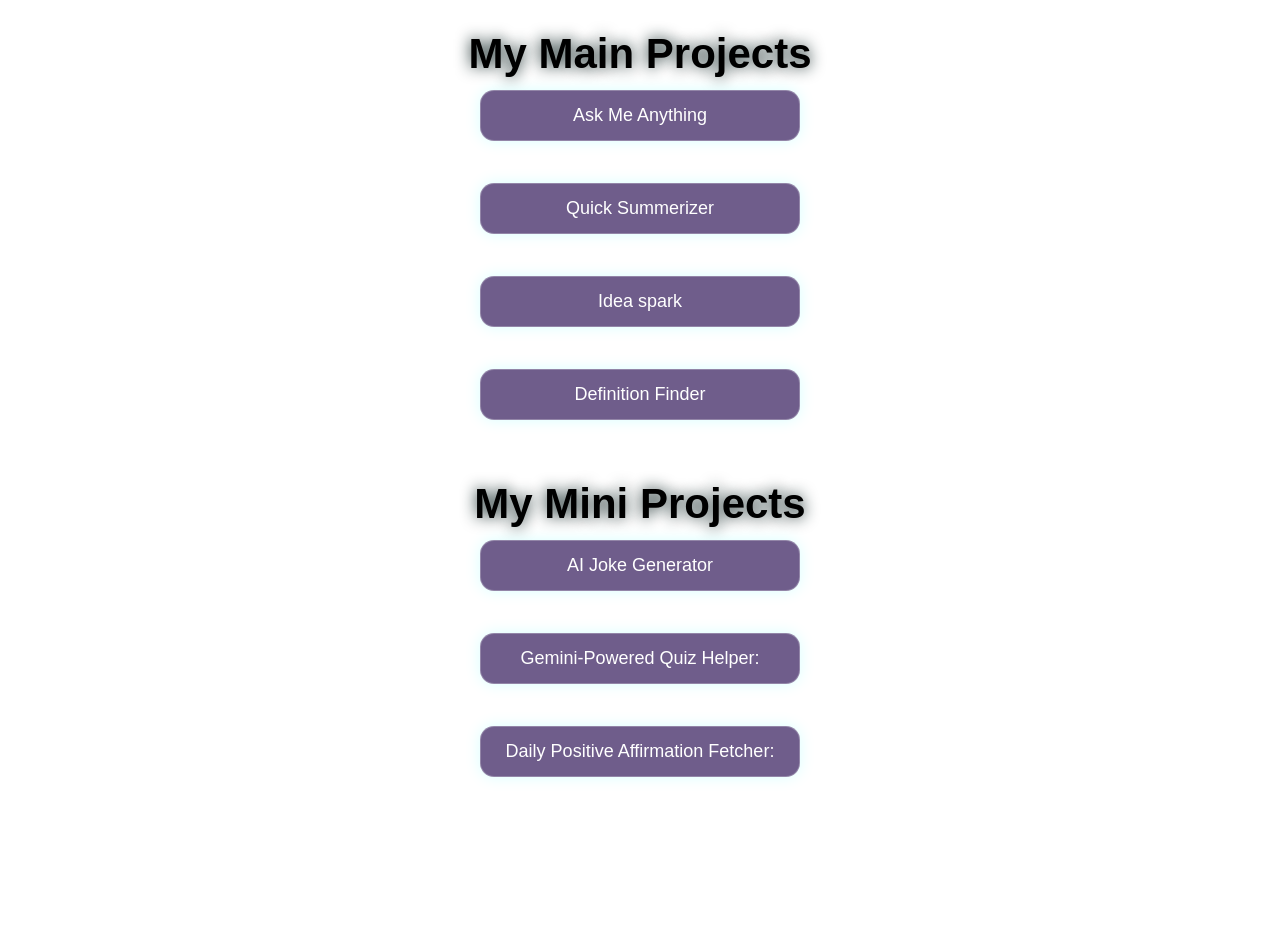
<file: index.html>
<!DOCTYPE html>
<html lang="en">
<head>
    <meta charset="UTF-8">
    <meta name="viewport" content="width=device-width, initial-scale=1.0">
    <title>Project phase-4</title>
    <link rel="stylesheet" href="style.css">
</head>
<body>


    <h1>My Main Projects</h1>

<a href="ask.html">Ask Me Anything</a><br>
<a href="quick.html">Quick Summerizer</a><br>
<a href="idea.html">Idea spark</a><br>
<a href="define.html">Definition Finder</a><br>


<h1>My Mini Projects</h1>
<a href="ask.html">AI Joke Generator</a><br>
<a href="quick.html">Gemini-Powered Quiz Helper:</a><br>
<a href="idea.html">Daily Positive Affirmation Fetcher:</a><br>

    
</body>
</html>
</file>
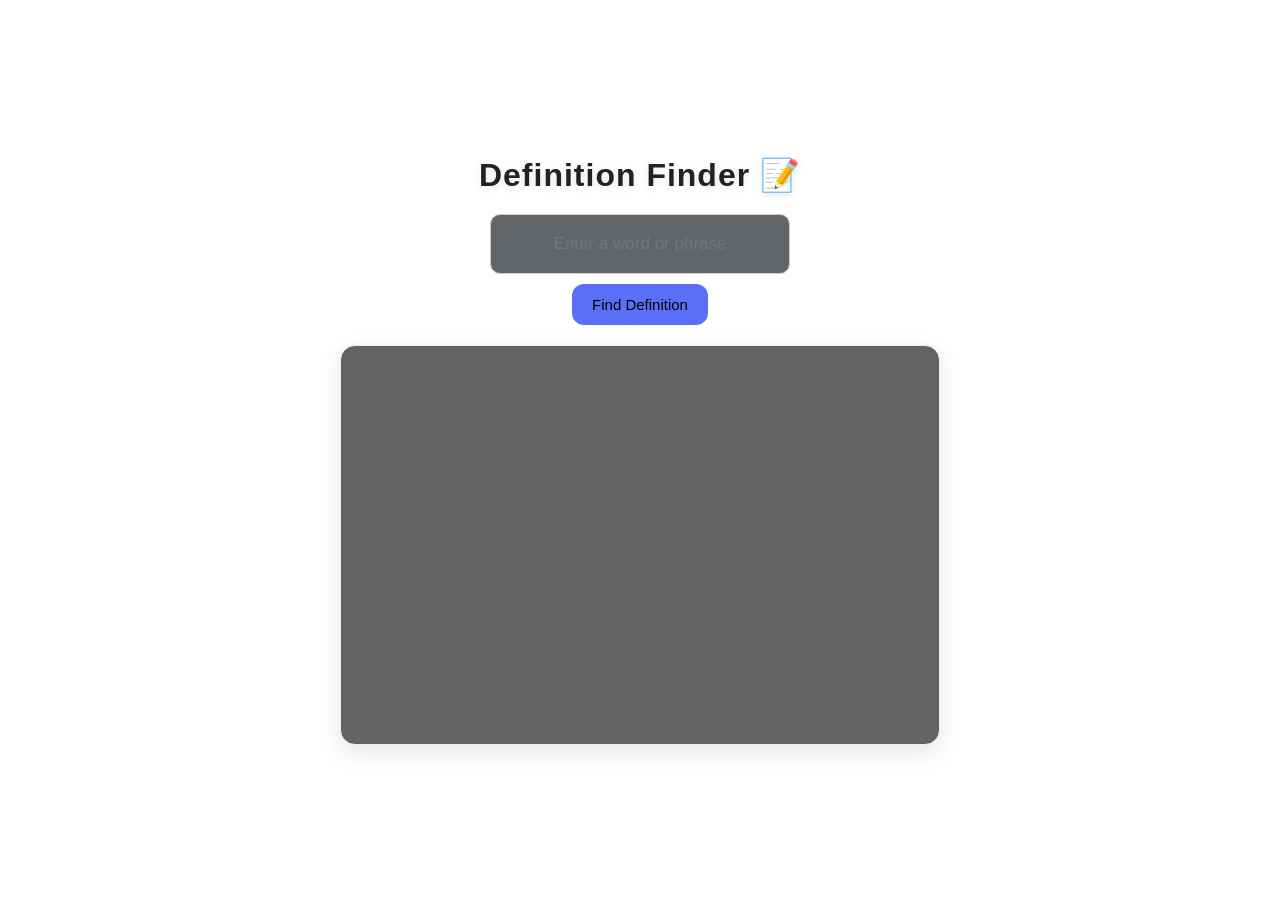
<file: define.html>
<!DOCTYPE html>
<html lang="en">
<head>
    <meta charset="UTF-8">
    <title>Definition Finder</title>
    <link rel="stylesheet" href="define.css">
</head>
<body>
    <h1>Definition Finder 📝</h1>
    <input type="text" id="textInput" placeholder="Enter a word or phrase" style="width: 300px; padding: 5px;">
    <button onclick="findDefinition()">Find Definition</button>
    <p id="definitionOutput" style="margin-top: 20px; font-weight: bold;"></p>

    <script src="define.js"></script>
</body>
</html>
</file>
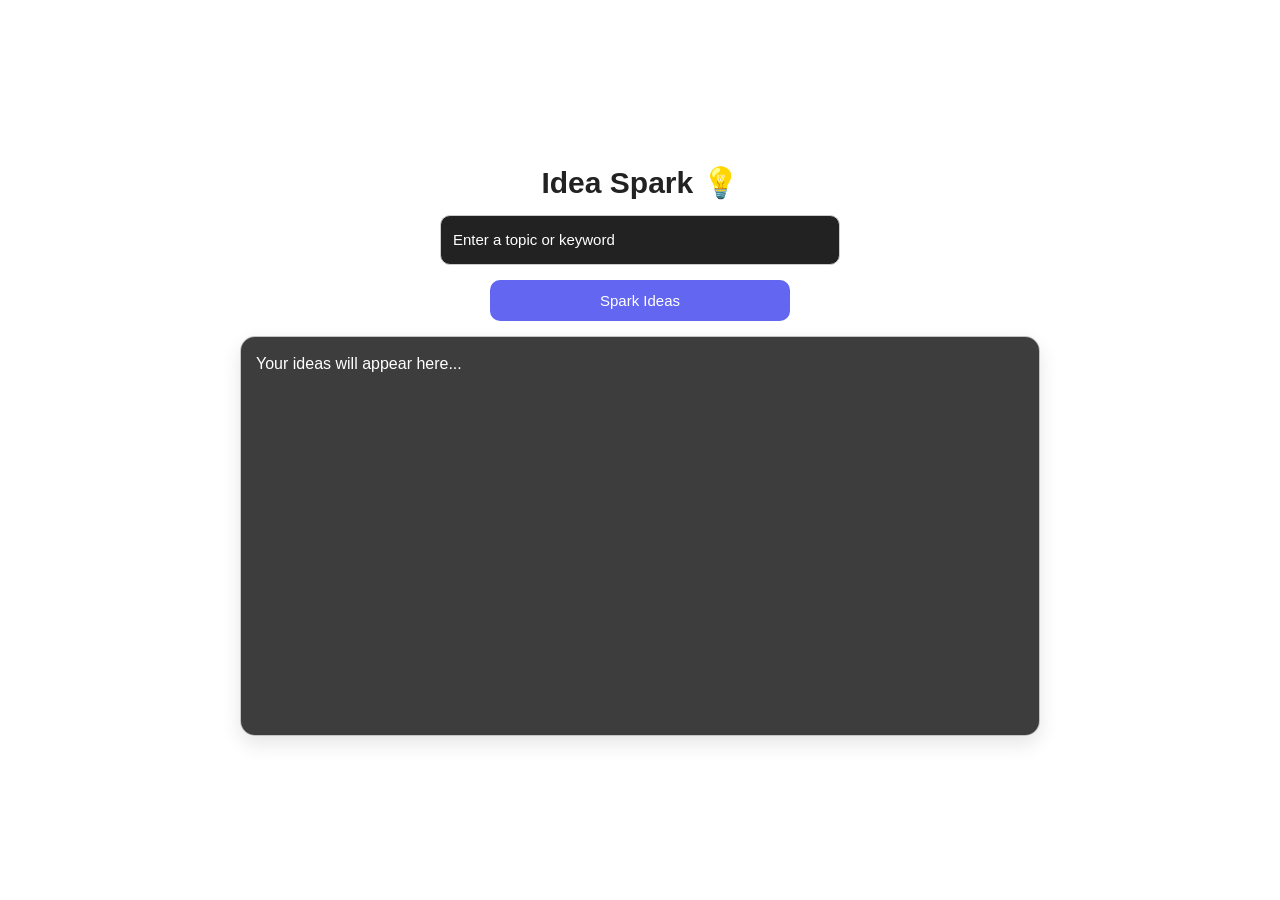
<file: idea.html>
<!DOCTYPE html>
<html lang="en">
<head>
    <meta charset="UTF-8">
    <title>Idea Spark 💡</title>
    <link rel="stylesheet" href="idea.css">
</head>
<body>

<div class="container">
    <h1>Idea Spark 💡</h1>

    <input 
        type="text" 
        id="textInput" 
        placeholder="Enter a topic or keyword"
    >

    <button onclick="generateIdea()">Spark Ideas</button>

    <div id="ideaOutput">Your ideas will appear here...</div>
</div>

<script src="idea.js"></script>
</body>
</html>
</file>
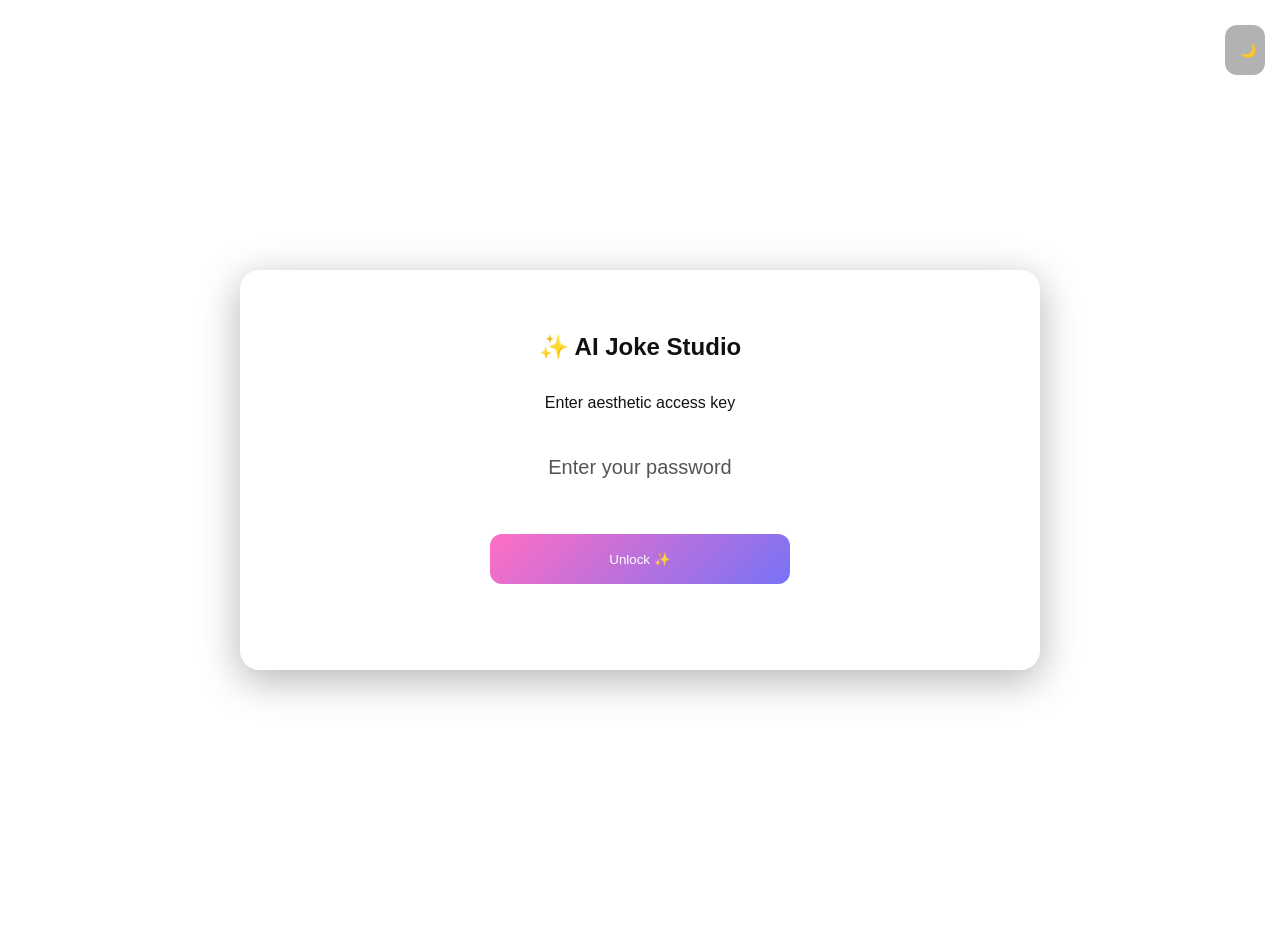
<file: joke.html>
<!DOCTYPE html>
<html lang="en">
<head>
  <meta charset="UTF-8">
  <title>Aesthetic AI Joke Generator</title>
  <link rel="stylesheet" href="joke.css">
</head>
<body>

<!-- <div class="blob pink"></div>
<div class="blob purple"></div>
<div class="blob blue"></div> -->

<button class="dark-btn" onclick="toggleDark()">🌙</button>

<div class="container">

  <!-- PIN PAGE -->
  <div class="card active" id="pinPage">
    <h1>✨ AI Joke Studio</h1>
    <p id="key">Enter aesthetic access key</p>
    <input id="pin" placeholder="Enter your password" maxlength="4">
    <button onclick="unlock()">Unlock ✨</button>
    <span id="error"></span>
  </div>

  <!-- JOKE PAGE -->
  <div class="card" id="jokePage">
    <h1>😂 Mood Booster</h1>

    <select id="type">
      <option id="soft" value="soft">Soft Funny 🌸</option>
      <option value="desi">Desi Vibes 🇮🇳</option>
      <option value="savage">Savage 😏</option>
      <option value="tech">Tech 🤓</option>
    </select>

    <button id="magicbtn" onclick="generate()">Generate Magic ✨</button>

    <div class="joke-box" id="jokeBox">
      Click generate and melt 🫠
    </div>

    <div class="actions">
      <button onclick="copyJoke()">📋</button>
      <button onclick="speakJoke()">🔊</button>
      <button onclick="clearJoke()">🧹</button>
    </div>
  </div>

</div>

<script src="joke.js"></script>
</body>
</html>
</file>
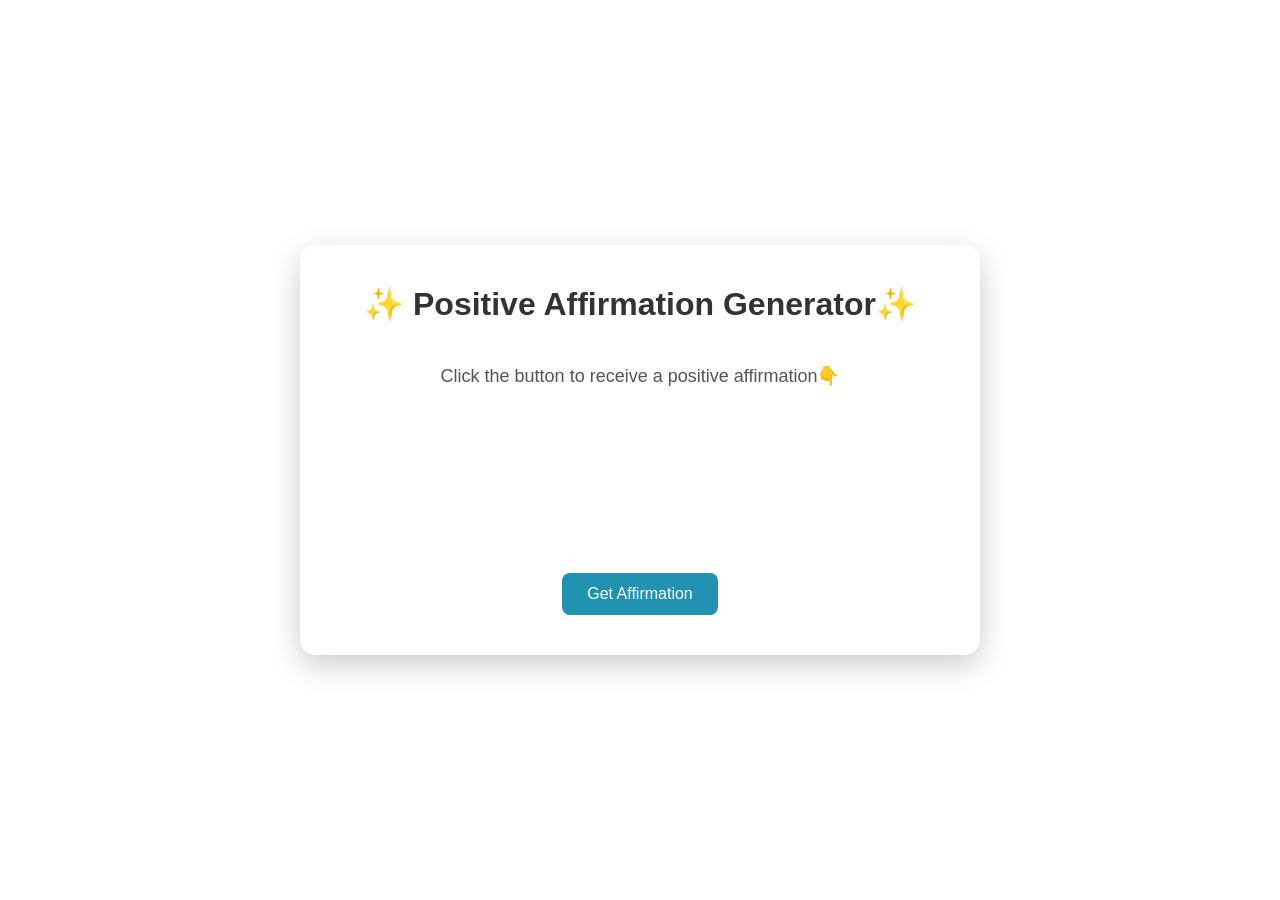
<file: positive.html>
<!DOCTYPE html>
<html>
<head>
<title>Positive Affirmation Generator</title>
<link rel="stylesheet" href="positive.css">
</head>

<body>

<div class="card">

<h1>✨ Positive Affirmation Generator✨</h1>

<p id="affirmation">
Click the button to receive a positive affirmation👇
</p>

<button onclick="getAffirmation()">Get Affirmation</button>

</div>

<script src="positive.js"></script>

</body>
</html>
</file>
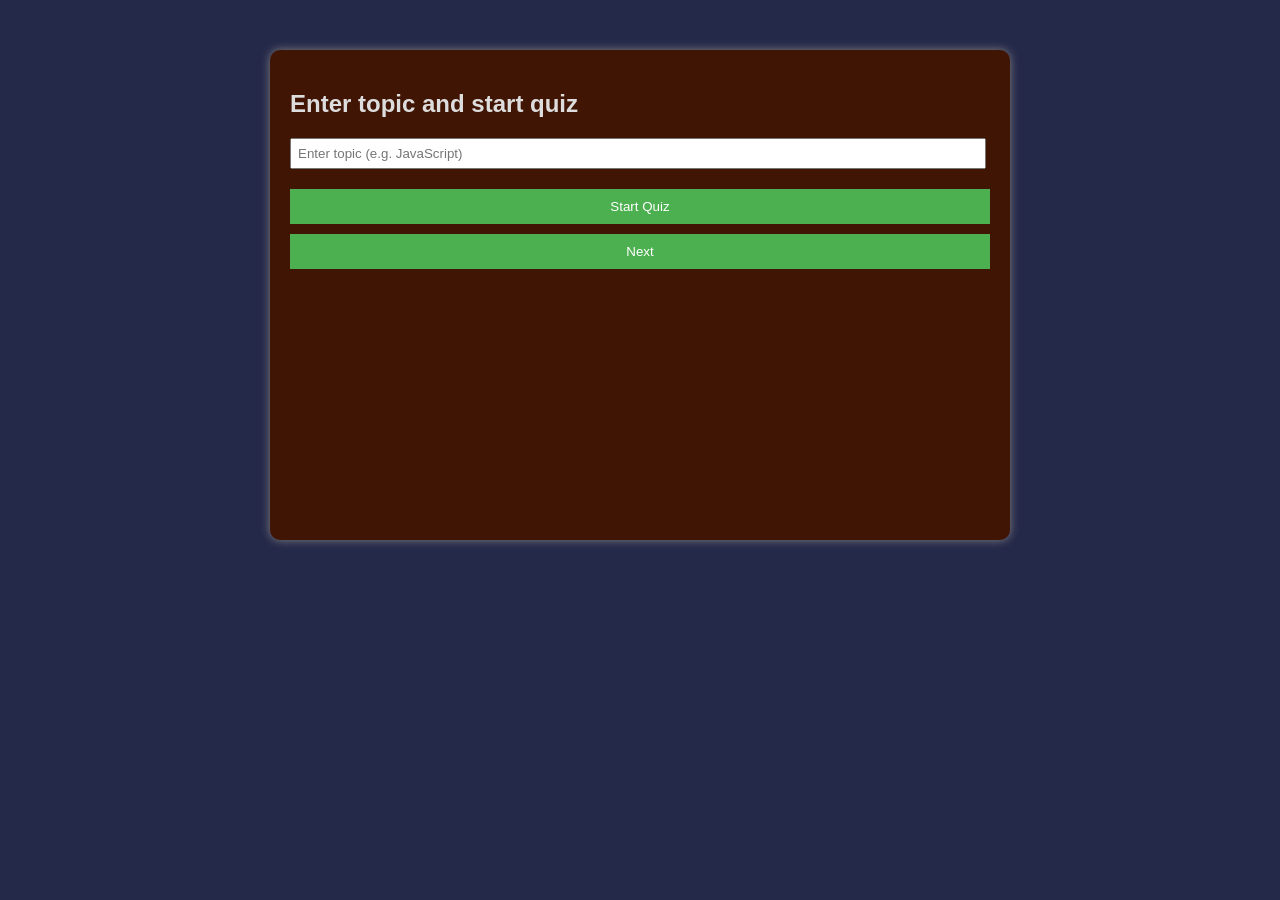
<file: quiz.html>
<!DOCTYPE html>
<html>
<head>
  <title>AI Quiz App</title>
  <link rel="stylesheet" href="quiz.css">
</head>
<body>

<div class="quiz-container">
  <h2 id="question">Enter topic and start quiz</h2>

  <input type="text" id="topic" placeholder="Enter topic (e.g. JavaScript)" />

  <button onclick="startQuiz()">Start Quiz</button>

  <div id="options"></div>

  <button onclick="nextQuestion()">Next</button>

  <h3 id="score"></h3>
</div>

<script src="quiz.js"></script>
</body>
</html>
</file>
<file: style.css>
/* ===== RESET ===== */
* {
    margin: 0;
    padding: 0;
    box-sizing: border-box;
    font-family: 'Segoe UI', sans-serif;
}

/* ===== BACKGROUND ===== */
body {
    min-height: 100vh;
    color: white;
    overflow-x: hidden;

    background-image: url("https://img.freepik.com/free-photo/pink-flowers-pink_24837-301.jpg");
    background-repeat: no-repeat;
    background-size: cover;
    background-position: center;
    
}

/* DARK OVERLAY */
body::before {
    content: "";
    position: fixed;
    inset: 0;
    background: rgba(221, 227, 227, 0);
    z-index: -1;
}

/* ===== HEADINGS ===== */
h1 {
    text-align: center;
    margin-top: 30px;
    font-size: 42px;
    text-shadow: 0 0 15px rgb(15, 36, 36);
    animation: glow 2s infinite alternate;
    color: black;
}

/* glow animation */
@keyframes glow {
    from { text-shadow: 0 0 10px rgb(13, 71, 208); }
    to { text-shadow: 0 0 25px #00ffe5; }
}

/* ===== LINKS AS CARDS ===== */
a {
    display: block;
    width: 320px;
    margin: 12px auto;
    padding: 14px;
    text-align: center;
    text-decoration: none;
    font-size: 18px;
    color: white;
    background-color: rgb(111, 93, 139);



    border: 1px solid rgba(255, 255, 255, 0.25);
    border-radius: 14px;
    backdrop-filter: blur(10px);

    transition: 0.3s ease;
    box-shadow: 0 0 15px rgba(0, 255, 255, 0.15);
}

/* hover effect */
a:hover {
    transform: scale(1.02);
    background: rgba(0, 255, 255, 0.2);
    box-shadow: 0 0 25px cyan;
    letter-spacing: 1px;
}

/* ===== FLOATING EMOJIS (if JS used) ===== */
.emoji {
    position: absolute;
    font-size: 22px;
    animation: floatUp linear infinite;
    opacity: 0.8;
    pointer-events: none;
}

/* animation */
@keyframes floatUp {
    0% {
        transform: translateY(100vh) rotate(0deg);
        opacity: 0;
    }
    50% {
        opacity: 1;
    }
    100% {
        transform: translateY(-10vh) rotate(360deg);
        opacity: 0;
    }
}

/* ===== MOBILE ===== */
@media (max-width: 600px) {
    a {
        width: 85%;
        font-size: 16px;
    }

    h1 {
        font-size: 30px;
    }
}
</file>
<file: define.css>
/* Reset */
* {
    margin: 0;
    padding: 0;
    box-sizing: border-box;
    font-family: 'Segoe UI', sans-serif;
}

/* Body layout (NO background color) */
body {
    height: 100vh;
    display: flex;
    flex-direction: column;
    justify-content: center;
    align-items: center;
    background-image: url("https://static.vecteezy.com/system/resources/thumbnails/072/285/237/small/a-long-bright-library-hallway-with-rows-of-books-lining-one-side-large-windows-on-the-other-allow-sunlight-to-stream-in-creating-a-soft-blurred-focus-photo.jpg");
    background-repeat: no-repeat;
    background-size: cover;
}

/* Title */
h1 {
    margin-bottom: 20px;
    font-size: 32px;
    letter-spacing: 1px;
    color: #222;
    text-shadow: 0 2px 8px rgba(0,0,0,0.1);
}

/* Input */
input {
    width: 900px;
    height: 60px;
    padding: 15px;
    text-align: center;

    border-radius: 10px;
    border: 1px solid #ccc;
    outline: none;
    font-size: 17px;
    transition: 0.3s;
    background-color: rgba(18, 22, 27, 0.656);
    color: white;

}

/* Input focus effect */
input:focus {
    border-color: #5b6578;
    box-shadow: 0 0 10px rgba(133, 177, 249, 0.3);
}

/* Button */
button {
    margin-top: 10px;
    padding: 12px 20px;
    border-radius: 12px;
    border: none;
    font-size: 15px;
    cursor: pointer;
    background: rgb(90, 111, 247);
    color: black;
    transition: 0.3s;
}

/* Button hover */
button:hover {
    transform: scale(1.05);
    box-shadow: 0 5px 15px rgba(59,130,246,0.4);
}

/* Definition Box */
#definitionOutput {
    margin-top: 25px;
    width: 600px;
    min-height: 400px;
    padding: 15px;
    border-radius: 15px;
    border: 1px solid #eee;
    background-color: #222222b3;
    color: white;
    

    /* Glass feel without bg color */
    backdrop-filter: blur(8px);

    /* Shadow for premium look */
    box-shadow: 0 8px 25px rgba(0,0,0,0.1);

    font-weight: normal;
    line-height: 1.5;
    text-align: left;

    /* Smooth appearance */
    transition: 0.3s;
}

/* Hover effect on result */
#definitionOutput:hover {
    transform: translateY(-3px);
    box-shadow: 0 12px 30px rgba(0,0,0,0.15);
}
</file>
<file: idea.css>
/* Reset */
* {
    margin: 0;
    padding: 0;
    box-sizing: border-box;
    font-family: 'Segoe UI', sans-serif;
}

/* Center everything */
body {
    height: 100vh;
    display: flex;
    justify-content: center;
    align-items: center;
    background-image: url("https://img.freepik.com/premium-photo/blue-sky-with-plane-flying-background_1030736-38436.jpg?w=360");
    background-repeat: no-repeat;
    background-size: cover;
}

/* Container (vertical layout) */
.container {
    display: flex;
    flex-direction: column;
    align-items: center;
    gap: 15px;

}

/* Heading */
h1 {
    font-size: 30px;
    color: #222;
}

/* Input */
input {
    width: 400px;
    height: 50px;
    padding: 12px;
    border-radius: 10px;
    border: 1px solid #ccc;
    outline: none;
    font-size: 15px;

    background-color: #222222 !important;
    color: #ffffff !important;   /* 👈 MOST IMPORTANT */
    caret-color: #ffffff;        /* 👈 cursor visible */
}


input::placeholder {
    color: white;    
}

/* Input focus */
input:focus {
    border-color: #6366f1;
    box-shadow: 0 0 8px rgba(99,102,241,0.3);
}

/* Button */
button {
    width: 300px;
    padding: 12px;
    border-radius: 10px;
    border: none;
    background: #6366f1;
    color: white;
    font-size: 15px;
    cursor: pointer;
    transition: 0.3s;
}

/* Button hover */
button:hover {
    transform: scale(1.05);
    box-shadow: 0 5px 15px rgba(99,102,241,0.4);
}

/* Square Output Box */
#ideaOutput {
    width: 800px;
    height: 400px; /* square */
    padding: 15px;
    border-radius: 15px;
    border: 1px solid #ddddddd8;
    background-color: #222222df;
    color: white;

    overflow-y: auto; /* scroll */

    box-shadow: 0 8px 20px rgba(0,0,0,0.1);
    text-align: left;
    line-height: 1.5;

    white-space: pre-line;
}

/* Scrollbar */
#ideaOutput::-webkit-scrollbar {
    width: 6px;
}
#ideaOutput::-webkit-scrollbar-thumb {
    background: #dcdce8;
    border-radius: 10px;
}
</file>
<file: joke.css>
/* RESET */
* {
  margin: 0;
  padding: 0;
  box-sizing: border-box;
  font-family: "Poppins", sans-serif;
}

/* BODY  */
body {
  min-height: 100vh;
  background: url("your-bg.jpg") no-repeat center center/cover;
  display: flex;
  align-items: center;
  justify-content: center;
  padding: 20px;
  overflow-x: hidden;
  transition: 0.4s ease;
  background-image: url("https://t3.ftcdn.net/jpg/01/36/91/96/360_F_136919685_xIjJUsLprqZQHEt7Anz9dle8QyIFgZQU.jpg");
  background-repeat: no-repeat;
  background-size: cover;
}

/* OPTIONAL DARK OVERLAY FOR BETTER READABILITY */
body::before {
  content: "";
  position: fixed;
  inset: 0;
  background: rgba(255, 255, 255, 0.5); /* light overlay */
  z-index: 0;
}

/* DARK MODE */
body.dark::before {
  background: rgba(0, 0, 0, 0.6);
}

/* CONTAINER */
.container {
  width: 100%;
  max-width: 900px;   /* increase this */
  min-height: 100vh;

  display: flex;
  justify-content: center;
  align-items: center;

  position: relative;
  z-index: 2;
}

/* CARD */
.card {
  background: rgba(255, 255, 255, 0.8);
  backdrop-filter: blur(15px);
  border-radius: 20px;
  padding: 40px;

  width: 95%;        
  max-width: 800px;  

  min-height: 400px;

  text-align: center;
  color: #111;
  box-shadow: 0 10px 40px rgba(0,0,0,0.3);
  display: none;
  animation: fadeIn 0.5s ease;
  margin: auto;
  
}

.card.active {
  display: flex;              
  flex-direction: column;
  justify-content: space-evenly; 
  align-items: center;
}




/* FADE ANIMATION */
@keyframes fadeIn {
  from { opacity: 0; transform: translateY(20px);}
  to { opacity: 1; transform: translateY(0);}
}

/* HEADING */
h1 {
  margin-bottom: 10px;
  font-size: 24px;
  
}

/* INPUT */
input {
  width: 80%;  
             
  display: block;
  margin: 10px auto;       

  padding: 12px;
  border-radius: 10px;
  border: none;
  outline: none;
  color: #111;
  text-align: center;   
  font-size: 20px;  
}

input::placeholder {
  color: #555;
  font-size: 20px;
}

/* SELECT */
select {
  width: 100%;
  padding: 10px;
  border-radius: 10px;
  margin: 15px 0;
  border: none;
  color: #111;
}

/* BUTTON */
button {
  padding: 10px 15px;
  border-radius: 12px;
  border: none;
  background: linear-gradient(135deg, #ff6ec4, #7873f5);
  color: white;
  cursor: pointer;
  transition: 0.3s;
  margin-top: 10px;
  width: 300px;
  height: 50px;
}

button:hover {
  transform: scale(1.06);
  box-shadow: 0 5px 20px rgba(0,0,0,0.3);
}

/* DARK BUTTON */
.dark-btn {
  position: absolute;
  top: 15px;
  right: 15px;
  background: rgba(0,0,0,0.3);
  width: 40px;
}

/* JOKE BOX */
.joke-box {
  margin-top: 20px;
  padding: 15px;
  min-height: 80px;
  border-radius: 12px;
  background: rgba(255,255,255,0.6);
  font-size: 15px;
  color: #000;
}

/* ACTION BUTTONS */

.actions {
  margin-top: 15px;
  display: flex;
  gap: 15px;
  justify-content: center;
}

.actions button {
  width: 200px;
  height: 50px;
  font-size: 24px;
  border-radius: 15px;
}




/* ERROR */
#error {
  color: red;
  font-size: 14px;
}

/* DARK MODE */
body.dark .card {
  background: rgba(0, 0, 0, 0.7);
  color: white;
}

body.dark input,
body.dark select,
body.dark .joke-box {
  background: rgba(255,255,255,0.1);
  color: white;
}

body.dark input::placeholder {
  color: #ccc;
}

#type {
  width: 500px;
  height: 50px;

}

#type option {
  font-size: 18px;
}

#magicbtn {
  font-size: 22px;
  padding: 12px 25px;
}


/* RESPONSIVE */

/* Tablet */
@media (max-width: 768px) {
  .card {
    padding: 20px;
  }

  h1 {
    font-size: 22px;
  }
}

/* Mobile */
@media (max-width: 480px) {
  body {
    padding: 10px;
  }

  .card {
    padding: 18px;
    border-radius: 15px;
  }

  h1 {
    font-size: 20px;
  }

  button {
    padding: 8px 12px;
  }

  .actions button {
    height: 40px;
    font-size: 16px;
  }
}
</file>
<file: positive.css>
*{
margin:0;
padding:0;
box-sizing:border-box;
font-family: Arial, sans-serif;
}

body{
height:100vh;
display:flex;
justify-content:center;
align-items:center;
/* background:linear-gradient(135deg,#6dd5ed,#2193b0); */
background-image: url("https://static.vecteezy.com/system/resources/thumbnails/041/755/015/small/floral-background-with-tulips-flowers-on-pink-pastel-background-flat-lay-top-view-woman-day-background-photo.jpg");
background-repeat: no-repeat;
background-position: center;
background-size: cover;
}

.card{
background:white;
padding:40px;
text-align:center;
border-radius:15px;
box-shadow:0 10px 30px rgba(0,0,0,0.2);
}

h1{
margin-bottom:20px;
color:#333;
}

#affirmation{
font-size:18px;
color:#555;
margin-bottom:30px;
line-height:1.5;
min-height:60px;
width: 600px;      
min-height: 200px;   
padding: 20px;
font-size: 18px;
border-radius: 12px;

}

button{
background:#2193b0;
color:white;
border:none;
padding:12px 25px;
font-size:16px;
border-radius:8px;
cursor:pointer;
transition:0.3s;
}

button:hover{
background:#176a82;
transform:scale(1.05);
}

button:active{
transform:scale(0.95);
}
</file>
<file: quiz.css>
body {
  font-family: Arial;
  background: #252949;
  display: flex;
  justify-content: center;
  margin-top: 50px;
  /* background-image: url("https://img.freepik.com/free-photo/abstract-blur-empty-green-gradient-studio-well-use-as-backgroundwebsite-templateframebusiness-report_1258-57683.jpg?semt=ais_hybrid&w=740&q=80"); */
  background-size: cover;
  background-repeat: no-repeat;
}

.quiz-container {
  background: rgb(65, 21, 4);
  padding: 20px;
  width: 700px;
  height: 450px;
  border-radius: 10px;
  box-shadow: 0 0 10px gray;

}

input {
  width: 680px;
  padding: 6px;
  margin-bottom: 10px;
 
}

button {
  padding: 10px;
  width: 100%;
  margin-top: 10px;
  background: #4CAF50;
  color: white;
  border: none;
  cursor: pointer;
}

.option {
  display: block;
  margin: 8px 0;
  padding: 8px;
  background: #eee;
  cursor: pointer;
  border-radius: 5px;
}

.option:hover {
  background: #ddd;
}


#question{
  color: #ddd;
}
</file>
